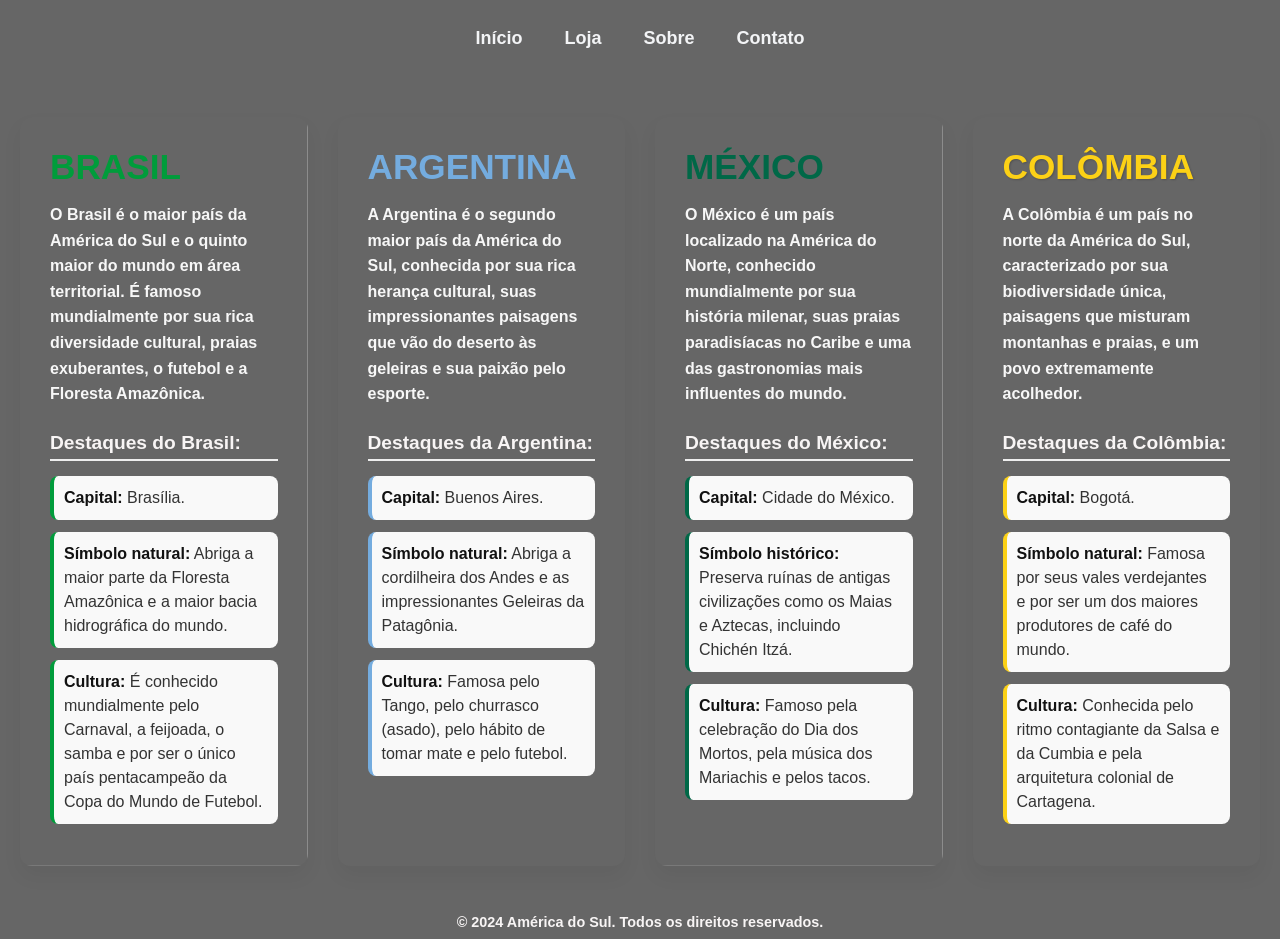
<file: index.html>
<!DOCTYPE html>
<html lang="en">

<head>
    <meta charset="UTF-8">
    <meta name="viewport" content="width=device-width, initial-scale=1.0">
    <title>Document</title>
    <link rel="stylesheet" href="css/style.css">
</head>

<body>
    <header>
     <nav class="menu">
            <a href="index.html">Início</a>
            <a href="loja.html">Loja</a>
            <a href="sobre.html">Sobre</a>
            <a href="contato.html">Contato</a>
        </nav>   
    </header>    
    <main>
        <div class="brasil">
            <h1>Brasil</h1>

            <p>O Brasil é o maior país da América do Sul e o quinto maior do mundo em área territorial. É famoso
                mundialmente por sua rica diversidade cultural, praias exuberantes, o futebol e a Floresta Amazônica.
            </p>

            <h2>Destaques do Brasil:</h2>
            <ul>
                <li><strong>Capital:</strong> Brasília.</li>
                <li><strong>Símbolo natural:</strong> Abriga a maior parte da Floresta Amazônica e a maior bacia
                    hidrográfica do mundo.</li>
                <li><strong>Cultura:</strong> É conhecido mundialmente pelo Carnaval, a feijoada, o samba e por ser o
                    único país pentacampeão da Copa do Mundo de Futebol.</li>
            </ul>
        </div>

        <div class="argentina">
            <h1>Argentina</h1>

            <p>A Argentina é o segundo maior país da América do Sul, conhecida por sua rica herança cultural,
                suas impressionantes paisagens que vão do deserto às geleiras e sua paixão pelo esporte.
            </p>

            <h2>Destaques da Argentina:</h2>
            <ul>
                <li><strong>Capital:</strong> Buenos Aires.</li>
                <li><strong>Símbolo natural:</strong> Abriga a cordilheira dos Andes e as impressionantes Geleiras da Patagônia.</li>
                <li><strong>Cultura:</strong> Famosa pelo Tango, pelo churrasco (asado), pelo hábito de tomar mate e pelo futebol.</li>
            </ul>
        </div>


        <div class="mexico">
            <h1>México</h1>

            <p>O México é um país localizado na América do Norte, conhecido mundialmente por sua história milenar,
                suas praias paradisíacas no Caribe e uma das gastronomias mais influentes do mundo.
            </p>
            <div class="img_Mexico"></div>
            <h2>Destaques do México:</h2>
            <ul>
                <li><strong>Capital:</strong> Cidade do México.</li>
                <li><strong>Símbolo histórico:</strong> Preserva ruínas de antigas civilizações como os Maias e Aztecas, incluindo Chichén Itzá.</li>
                <li><strong>Cultura:</strong> Famoso pela celebração do Dia dos Mortos, pela música dos Mariachis e pelos tacos.</li>
            </ul>

    
        </div>

        <div class="colombia">
            <h1>Colômbia</h1>

            <p>A Colômbia é um país no norte da América do Sul, caracterizado por sua biodiversidade única,
                paisagens que misturam montanhas e praias, e um povo extremamente acolhedor.
            </p>

            <h2>Destaques da Colômbia:</h2>
            <ul>
                <li><strong>Capital:</strong> Bogotá.</li>
                <li><strong>Símbolo natural:</strong> Famosa por seus vales verdejantes e por ser um dos maiores produtores de café do mundo.</li>
                <li><strong>Cultura:</strong> Conhecida pelo ritmo contagiante da Salsa e da Cumbia e pela arquitetura colonial de Cartagena.</li>
            </ul>
        </div>


    </main>
    <footer>
        <p>© 2024 América do Sul. Todos os direitos reservados.</p>
    </footer>
</body>

</html>
</file>
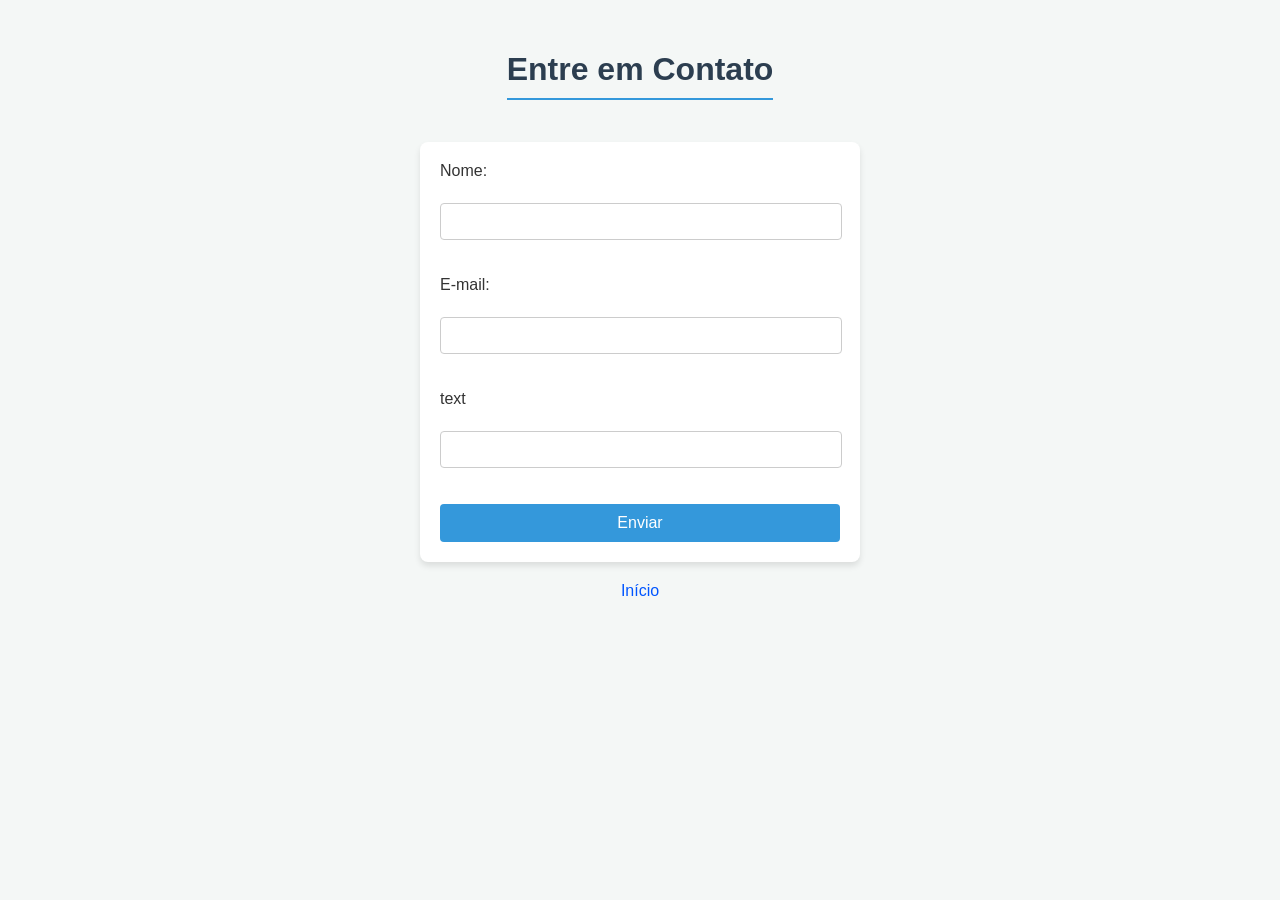
<file: contato.html>
<!DOCTYPE html>
<html lang="pt-BR">
<head>
    <meta charset="UTF-8">
    <meta name="viewport" content="width=device-width, initial-scale=1.0">
    <title>Contato - Portal dos Países</title>
    <link rel="stylesheet" href="css/sobre.css">
</head>
<body class
="contato">
    <h1>Entre em Contato</h1>
    <form action="#" method="post" >
        <label for="nome">Nome:</label><br>
        <input type="text" id="nome" name="nome" required>
        <br><br>
        
        <label for="email">E-mail:</label><br>
        <input type="email" id="email" name="email" required>
        <br><br>

        <label for="text"> text</label><br>
        <input type="text" id="text" name="text" required>
        <br><br>

        <button type="submit">Enviar</button>
    </form>

     <a href="index.html">Início</a>
</body>
</html>
</file>
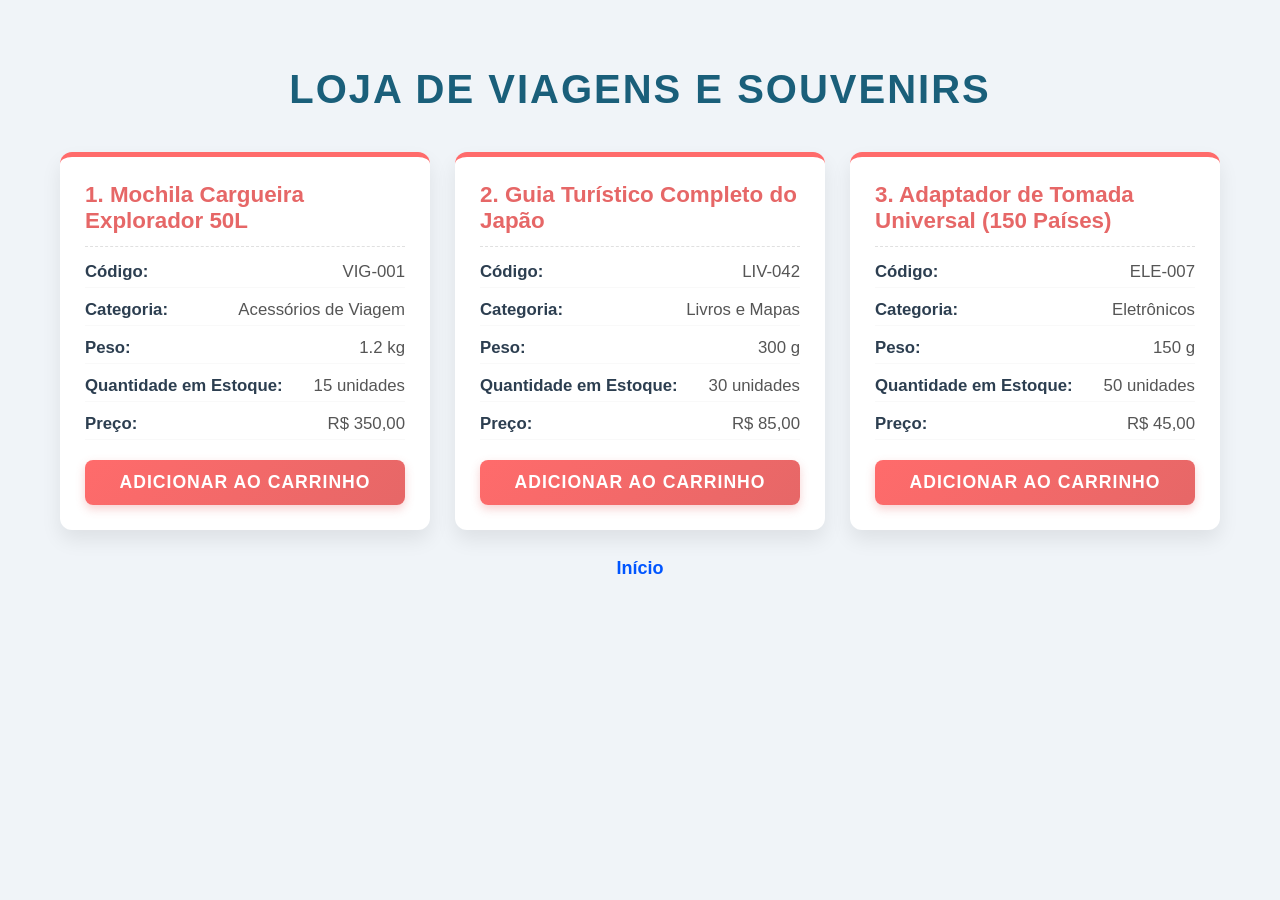
<file: loja.html>
<!DOCTYPE html>
<html lang="pt-BR">
<head>
    <meta charset="UTF-8">
    <meta name="viewport" content="width=device-width, initial-scale=1.0">
    <title>Loja - Viagens e Países</title>
    <link rel="stylesheet" href="loja.css">
</head>
<body>
    <h1>Loja de Viagens e Souvenirs</h1>
    <div class="vitrine">
    <div class="card-produto">
        <h2>1. Mochila Cargueira Explorador 50L</h2>
        <ul>
            <li><strong>Código:</strong> VIG-001</li>
            <li><strong>Categoria:</strong> Acessórios de Viagem</li>
            <li><strong>Peso:</strong> 1.2 kg</li>
            <li><strong>Quantidade em Estoque:</strong> 15 unidades</li>
            <li><strong>Preço:</strong> R$ 350,00</li>
        </ul>
          <button type="button" class="btn" onclick="alert('Mochila Cargueira Explorador 50L adicionada ao carrinho!')">Adicionar ao Carrinho</button>
    </div>

    <div class="card-produto">
        <h2>2. Guia Turístico Completo do Japão</h2>
        <ul>
            <li><strong>Código:</strong> LIV-042</li>
            <li><strong>Categoria:</strong> Livros e Mapas</li>
            <li><strong>Peso:</strong> 300 g</li>
            <li><strong>Quantidade em Estoque:</strong> 30 unidades</li>
            <li><strong>Preço:</strong> R$ 85,00</li>
        </ul>
          <button type="button" class="btn" onclick="alert('Guia Turístico Completo do Japão adicionado ao carrinho!')">Adicionar ao Carrinho</button>
    </div>

    <div class="card-produto">
        <h2>3. Adaptador de Tomada Universal (150 Países)</h2>
        <ul>
            <li><strong>Código:</strong> ELE-007</li>
            <li><strong>Categoria:</strong> Eletrônicos</li>
            <li><strong>Peso:</strong> 150 g</li>
            <li><strong>Quantidade em Estoque:</strong> 50 unidades</li>
            <li><strong>Preço:</strong> R$ 45,00</li>
        </ul>
        <button type="button" class="btn" onclick="alert('Adaptador de Tomada Universal adicionado ao carrinho!')">Adicionar ao Carrinho</button>
    </div>
    </div> 

         <a href="index.html">Início</a>
</body>
</html>
</file>
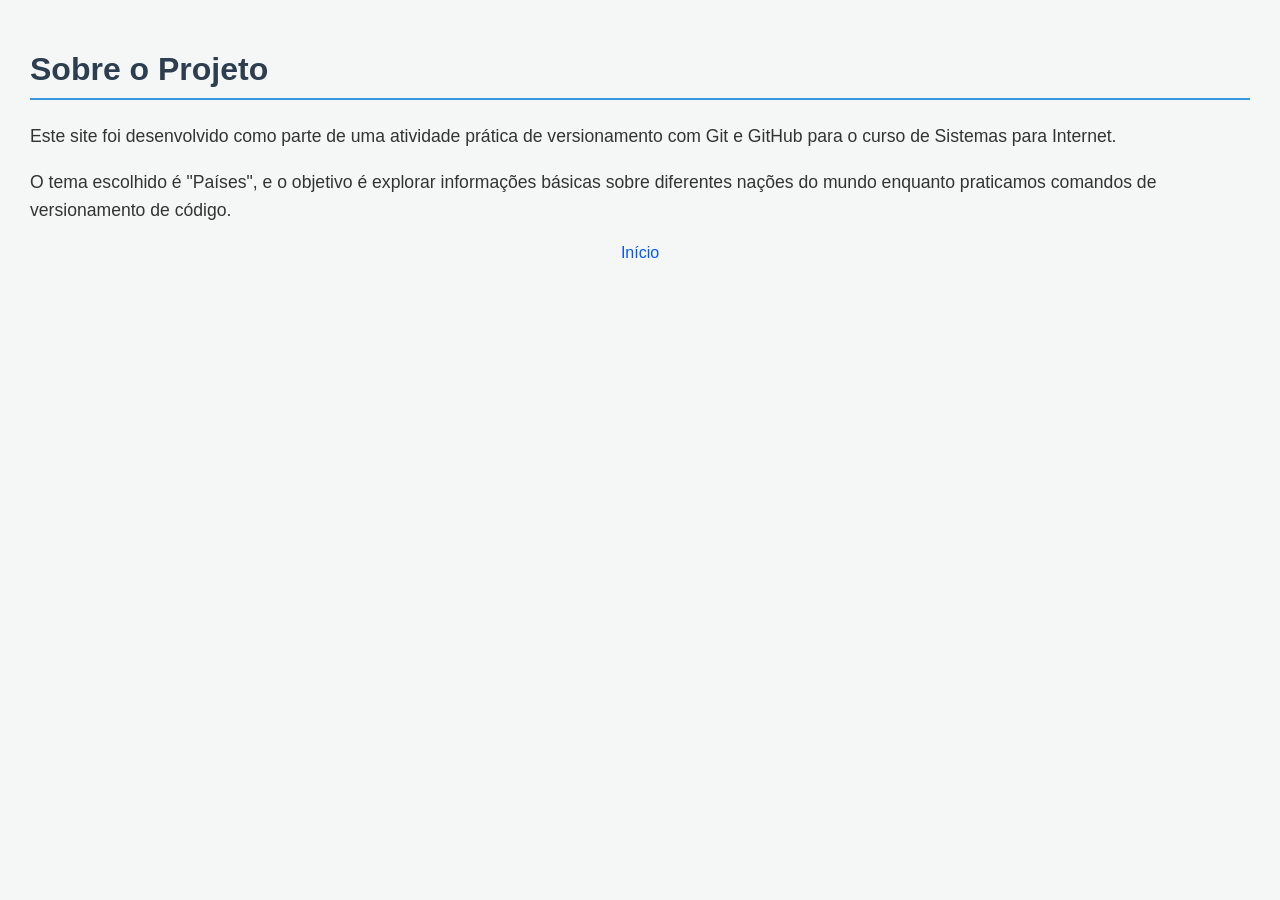
<file: sobre.html>
<!DOCTYPE html>

<html lang="pt-BR">
<head>
    <meta charset="UTF-8">
    <meta name="viewport" content="width=device-width, initial-scale=1.0">
    <title>Sobre - Portal dos Países</title>
    <link rel="stylesheet" href="css/sobre.css">
</head>
<body>
    <h1>Sobre o Projeto</h1>
    <p>Este site foi desenvolvido como parte de uma atividade prática de versionamento com Git e GitHub para o curso de Sistemas para Internet.</p>
    <p>O tema escolhido é "Países", e o objetivo é explorar informações básicas sobre diferentes nações do mundo enquanto praticamos comandos de versionamento de código.</p>

     <a href="index.html">Início</a>
    


</body>
</html>
</file>
<file: css/style.css>
/* =========================================
   Reset Básico (Remove margens padrão)
   ========================================= */
* {
    margin: 0;
    padding: 0;
    box-sizing: border-box;
}

/* =========================================
                menu
   ========================================= */
header {
    padding: 20px 0; /* Espaçamento em cima e embaixo */
}

.menu {
    display: flex; /* Coloca os itens lado a lado */
    justify-content: center;
    align-items: center; /* Centraliza tudo no meio da tela */
    gap: 10px; 
}

.menu a {
    color: #f3f4f6; /* Letra quase branca */
    text-decoration: none; /* Remove o sublinhado feio padrão dos links */
    font-size: 18px; /* Tamanho da letra */
    font-weight: 600; /* Letra mais grossa (negrito suave) */
    padding: 8px 16px; /* Área clicável maior */
    border-radius: 6px; /* Bordas levemente arredondadas */
    transition: all 0.3s ease; /* Faz as mudanças do :hover serem suaves */
}

.menu a:hover {
    background-color: #3b82f6; /* Fundo fica azul */
    color: #ffffff; /* Garante que a letra continue branca */
    transform: translateY(-2px); /* Dá uma leve "subidinha" no link */
}

/* =========================================
   Corpo da Página
   ========================================= */
body {
    font-family: 'Segoe UI', Tahoma, Geneva, Verdana, sans-serif;
    background-image: linear-gradient(rgba(0, 0, 0, 0.6), rgba(0, 0, 0, 0.6)), url('https://i.pinimg.com/736x/4c/d8/1b/4cd81b593ea6918aea66d49437ff2e55.jpg');
    background-size: cover;
    background-position: center;
    color: #333;
    display: flex;
    flex-direction: column;
    min-height: 100vh; /* Garante que o body ocupe a tela toda */
}

/* =========================================
   Layout Principal (Os Cartões)
   ========================================= */
main {
    flex: 1; /* Empurra o footer para baixo */
    max-width: 1400px;
    margin: 40px auto;
    padding: 0 20px;
    
    /* Cria um grid responsivo: 
       se a tela for grande, ficam lado a lado. Se for celular, ficam um embaixo do outro */
    display: grid;
    grid-template-columns: repeat(auto-fit, minmax(250px, 1fr));
    gap: 30px;
}

/* Estilo individual de cada "Cartão" (div) */
main > div {
    background-color: #ffffff;
    border-radius: 12px;
    padding: 30px;
    box-shadow: 0 10px 20px rgba(0,0,0,0.05); /* Sombra suave */
    transition: transform 0.3s ease, box-shadow 0.3s ease; /* Animação suave */
}

/* Efeito ao passar o mouse por cima do cartão */
main > div:hover {
    transform: translateY(-8px); /* Levanta o cartão */
    box-shadow: 0 15px 30px rgba(0,0,0,0.15); /* Aumenta a sombra */
}

/* =========================================
   Textos de dentro dos cartões
   ========================================= */
h1 {
    font-size: 2.2rem;
    font-weight: 900; /* Letra bem grossa */
    margin-bottom: 15px;
    text-transform: uppercase;
}

p {
    font-weight: 600;
    line-height: 1.6;
    margin-bottom: 25px;
    color: #020202;
}

h2 {
    font-size: 1.2rem;
    margin-bottom: 15px;
    color: #f8f5f5;
    border-bottom: 2px solid #eee; /* Linha de separação */
    padding-bottom: 5px;
}

ul {
    list-style-type: none; /* Tira as bolinhas padrão da lista */
}

li {
    margin-bottom: 12px;
    line-height: 1.5;
    background-color: #f9f9f9;
    padding: 10px;
    border-radius: 8px;
    border-left: 4px solid #ccc;
}

li strong {
    color: #111;
}

/* =========================================
   Cores Personalizadas para cada País
   ========================================= */
.brasil h1 { color: #009c3b; }
.brasil li { border-left-color: #009c3b; }
.brasil p { color: #f7f7f7; }

.argentina h1 { color: #74acdf; }
.argentina li { border-left-color: #74acdf; }
.argentina p { color: #f7f7f7; }

.mexico h1 { color: #006847; }
.mexico li { border-left-color: #006847; }
.mexico p { color: #f7f7f7; }

.colombia h1 { color: #fcd116; text-shadow: 1px 1px 2px rgba(0,0,0,0.2); }
.colombia li { border-left-color: #fcd116; }
.colombia p { color: #f7f7f7; }

.brasil {
    background-image: linear-gradient(rgba(0,0,0,0.6), rgba(0,0,0,0.6)), url('https://i.pinimg.com/736x/f8/5b/90/f85b90beae37aa96c4a93959da873f56.jpg');
    background-size: cover;
    background-position: center;
    border-radius: 12px;
}

.argentina {
    background-image: linear-gradient(rgba(0,0,0,0.6), rgba(0,0,0,0.6)), url('https://i.pinimg.com/736x/83/0e/19/830e19d1da5645ad99291b9173eb14eb.jpg');
    background-size: cover;
    background-position: center;
    border-radius: 12px;
}

.mexico {
    background-image: linear-gradient(rgba(0,0,0,0.6), rgba(0,0,0,0.6)), url('https://i.pinimg.com/736x/94/1d/b0/941db0d0f4b135815183e56400434377.jpg');
    background-size: cover;
    background-position: center;
    border-radius: 12px;
}

.colombia {
    background-image: linear-gradient(rgba(0,0,0,0.6), rgba(0,0,0,0.6)), url('https://i.pinimg.com/736x/4b/9c/7f/4b9c7fbd445c555b66b75b635ac9cbf7.jpg');
    background-size: cover;
    background-position: center;
    border-radius: 12px;
}

/* =========================================
   Rodapé (Footer)
   ========================================= */
footer {
    text-align: center;
    padding: 5px 0;
    margin-top: auto;
} 

footer p {
    color: #f8f5f5;
    font-size: 0.9rem;
    margin: 0;
}
</file>
<file: css/sobre.css>
/* =========================================
   Estilos Gerais
   ========================================= */
body {
    font-family: Arial, sans-serif;
    background-color: #f4f7f6;
    color: #333;
    margin: 0;
    padding: 30px;
}

h1 {
    color: #2c3e50;
    border-bottom: 2px solid #3498db;
    padding-bottom: 10px;
}

p {
    line-height: 1.6;
    font-size: 1.1em;
}

/* =========================================
   Links Gerais
   ========================================= */
a {
    margin-top: 20px;
    display: flex;
    justify-content: center;
    align-items: center;
    color: #0055ff;
    text-decoration: none;
}

a:hover {
    color: #000000;
    transform: translateY(-2px);
}

/* =========================================
   Formulários e Contato
   ========================================= */
.contato {
    display: flex;
    flex-direction: column;
    justify-content: center;
    align-items: center;
}

form {
    background: #ffffff;
    padding: 20px;
    border-radius: 8px;
    box-shadow: 0 4px 6px rgba(0,0,0,0.1);
    width: 100%;
    max-width: 400px;
    margin-top: 20px;
    display: flex;
    flex-direction: column;
}

input[type="text"], input[type="email"] {
    width: 95%;
    padding: 10px;
    margin-top: 5px;
    border: 1px solid #ccc;
    border-radius: 4px;
}

button {
    background-color: #3498db;
    color: white;
    border: none;
    padding: 10px 20px;
    border-radius: 4px;
    cursor: pointer;
    font-size: 1em;
}

button:hover {
    background-color: #2980b9;
}

/* =========================================
   Menu de Navegação (Header)
   ========================================= */
header {
    padding: 20px 0;
}

.menu {
    display: flex;
    justify-content: center;
    align-items: center;
    gap: 10px;
}

.menu a {
    color: #000000;
    text-decoration: none;
    font-size: 18px;
    font-weight: 600;
    padding: 8px 16px;
    border-radius: 6px;
    transition: all 0.3s ease;
}

.menu a:hover {
    background-color: #3b82f6;
    color: #ffffff;
    transform: translateY(-2px);
}

/* =========================================
   Página Sobre - Estrutura
   ========================================= */
.conteudo-sobre {
    max-width: 900px;
    margin: 40px auto;
    padding: 0 20px;
}

.cabecalho-sobre {
    text-align: center;
    margin-bottom: 40px;
}

.cabecalho-sobre h1 {
    font-size: 2.5rem;
    color: #1f2937;
    border: none; /* Remove a borda padrão do h1 global nesta seção */
}

/* =========================================
   Cartões (Exercício 5 e Sobre)
   ========================================= */
.card-pais {
    background: #fff;
    padding: 15px;
    margin-bottom: 15px;
    border-radius: 8px;
    border-left: 5px solid #3498db;
    box-shadow: 0 2px 4px rgba(0,0,0,0.1);
}

.bloco-info {
    background-color: #ffffff;
    border-radius: 12px;
    padding: 30px;
    margin-bottom: 25px;
    box-shadow: 0 4px 10px rgba(0, 0, 0, 0.05);
    border-left: 6px solid #3b82f6;
    transition: transform 0.3s ease, box-shadow 0.3s ease;
}

.bloco-info:hover {
    transform: translateY(-5px);
    box-shadow: 0 10px 20px rgba(0, 0, 0, 0.12);
}

.bloco-info h2 {
    color: #2c3e50;
    margin-bottom: 15px;
    font-size: 1.5rem;
}

.bloco-info p {
    color: #555555;
    line-height: 1.7;
}

/* =========================================
   Rodapé (Footer)
   ========================================= */
footer {
    text-align: center;
    padding: 20px 0;
    margin-top: auto;
}
</file>
<file: loja.css>
/* loja.css - Estilos criativos para a loja de viagens */

body {
    font-family: 'Segoe UI', Tahoma, Geneva, Verdana, sans-serif;
    background-color: #f0f4f8; /* Fundo azul bem claro e limpo */
    color: #2c3e50;
    margin: 0;
    padding: 40px;
    
}

h1 {
    text-align: center;
    color: #1a5f7a;
    font-size: 2.5em;
    margin-bottom: 40px;
    text-transform: uppercase;
    letter-spacing: 2px;
}

/* Container para organizar os itens lado a lado */
.vitrine {
    display: flex;
    flex-direction: row;
    flex-wrap: wrap;
    gap: 25px;
    justify-content: center;
}

/* Estilo dos cards de produtos/viagens */
.card-produto {
    background: #ffffff;
    padding: 25px;
    border-radius: 12px;
    width: 320px;
    box-shadow: 0 10px 20px rgba(0,0,0,0.08);
    border-top: 5px solid #ff6b6b; /* Destaque vibrante */
    transition: transform 0.3s ease, box-shadow 0.3s ease;
}

/* Efeito de flutuação ao passar o mouse */
.card-produto:hover {
    transform: translateY(-10px);
    box-shadow: 0 15px 30px rgba(0,0,0,0.15);
}

.card-produto h2 {
    color: #e66767;
    font-size: 1.4em;
    margin-top: 0;
    border-bottom: 1px dashed #e0e0e0;
    padding-bottom: 12px;
    margin-bottom: 15px;
}

.card-produto ul {
    list-style-type: none;
    padding: 0;
    margin: 0;
}

.card-produto li {
    margin-bottom: 12px;
    font-size: 1.05em;
    color: #555;
    display: flex;
    justify-content: space-between;
    border-bottom: 1px solid #f9f9f9;
    padding-bottom: 5px;
}

.card-produto li strong {
    color: #2c3e50;
}

.btn {
    display: block;
    width: 100%;
    padding: 12px;
    margin-top: 20px;
    background: linear-gradient(135deg, #ff6b6b, #e66767);
    color: #ffffff;
    font-size: 1.1em;
    font-weight: bold;
    text-align: center;
    border: none;
    border-radius: 8px;
    cursor: pointer;
    text-transform: uppercase;
    letter-spacing: 1px;
    transition: all 0.3s ease;
    box-shadow: 0 4px 10px rgba(230, 103, 103, 0.3);
}

.btn:hover {
    background: linear-gradient(135deg, #e66767, #c0392b);
    transform: translateY(-3px) scale(1.02);
    box-shadow: 0 8px 20px rgba(230, 103, 103, 0.5);
}

.btn:active {
    transform: translateY(1px);
    box-shadow: 0 2px 5px rgba(230, 103, 103, 0.3);
}

a {
    margin-top: 20px;          /* Largura do link */
  display: flex;   
  justify-content: center;
  align-items: center;         /* Faz o link se comportar como um botão */
  color: #0055ff;            /* Letra quase branca */
  text-decoration: none;     /* Remove o sublinhado feio padrão dos links */
  font-size: 18px;           /* Tamanho da letra */
  font-weight: 600;          /* Letra mais grossa (negrito suave) */
  padding: 8px 16px;         /* Área clicável maior */
  border-radius: 6px;        /* Bordas levemente arredondadas */
  transition: all 0.3s ease; /* Faz as mudanças do :hover serem suaves */
}


a:hover {

  color: #000000;            /* Garante que a letra continue branca */
  transform: translateY(-2px); /* Dá uma leve "subidinha" no link */
}
</file>
